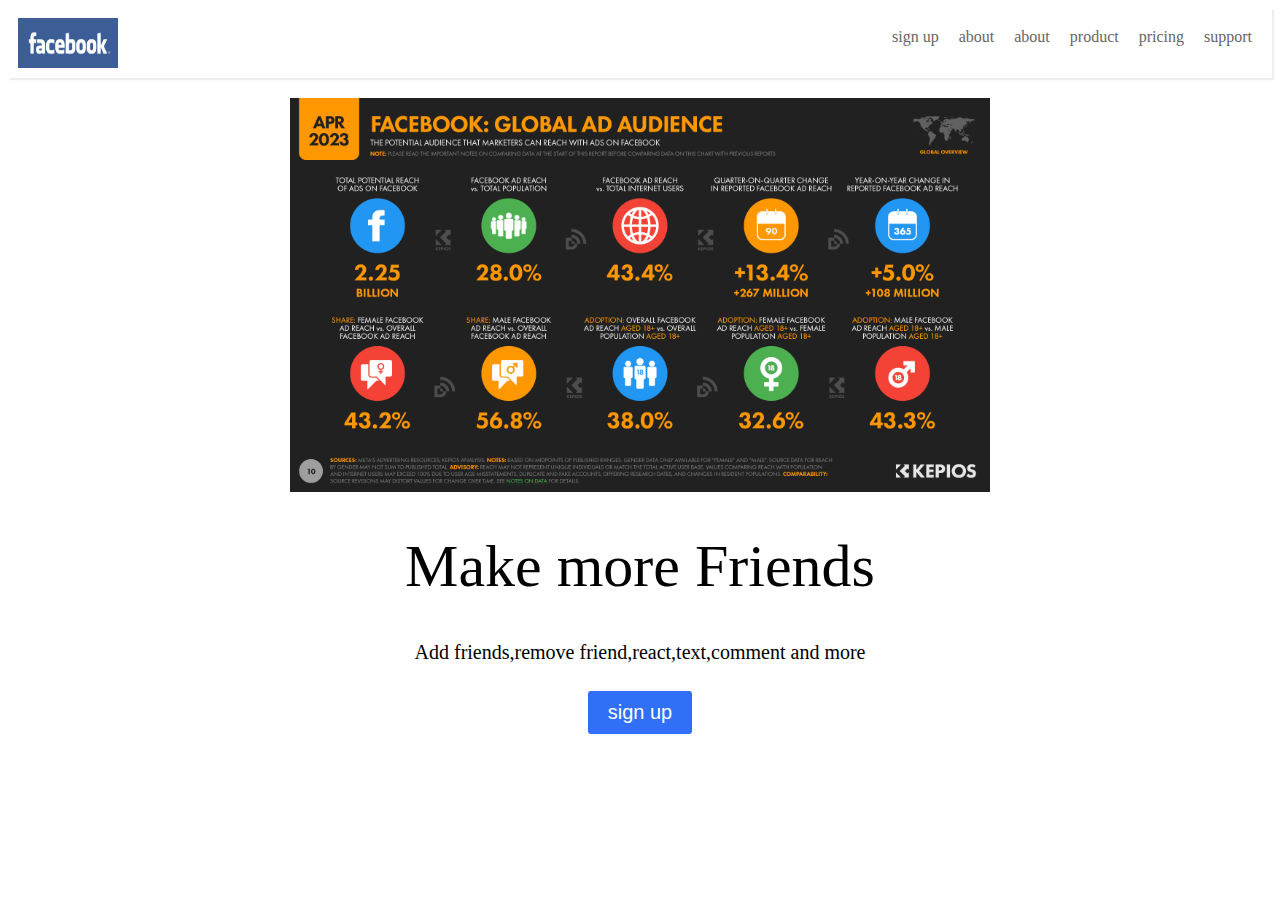
<file: week0/warmUp/index.html>
<!DOCTYPE html>
<html lang="en">
<head>
    <meta charset="UTF-8">
    <meta name="viewport" content="width=device-width, initial-scale=1.0">
    <title>Facebook</title>
</head>
<body>
    <div style="color: red; display: flex ; justify-content: space-between; 
    padding:  10px;padding : 10px;padding-top: 10px;padding-bottom: 10px;
    box-shadow: 2px 2px 1px #eee">
        <img width="100" height="50px"  src="Facebook_logo.avif">
        <div style="display: flex; justify-content: end ;">
            <div style="padding: 10px;cursor: pointer; color: #666;">sign up</div>
            <div style="padding: 10px;cursor: pointer; color: #666;">about </div>
            <div style="padding: 10px;cursor: pointer; color: #666;">about </div>
            <div style="padding: 10px;cursor: pointer; color: #666;">product</div>
            <div style="padding: 10px;cursor: pointer; color: #666;">pricing</div>
            <div style="padding: 10px;cursor: pointer; color: #666;">support</div>

            <!-- <div>support</div> -->
        </div>

    </div>
    <!-- +++++++++++ NOT A GOOD PRACTISE +++++++++++++ -->
    <!-- <br>
    <br>
    <br>
    <br>
    <br>
    <br> -->
    <!-- <center>
        <img width="700"  src="sta.png">
    </center> -->
     <!-- +++++++++++++ -->

    <div style="display: flex; justify-content: center;padding-top: 20px;">
        <img width="700"  src="sta.png">
    </div>

    <center>
        <h1 style="font-weight: 200; font-size: 60px;">Make more Friends</h1>
        <h4 style="font-weight: 100; font-size: 20px;">Add friends,remove friend,react,text,comment and more </h4>
    </center>

    <!-- <center>
        <button >sign up</button>
    </center> -->

    <div style="display: flex;justify-content: center;">
       <button style="background-color: #316FF6; 
       border: none;
       border-radius: 3px;
       color: white;
       padding: 10px 20px;
       text-align: center;
       text-decoration: none;
       display: inline-block;
       font-size: 20px" >
        sign up
       </button>
    </div>

</body>
</html>
</file>
